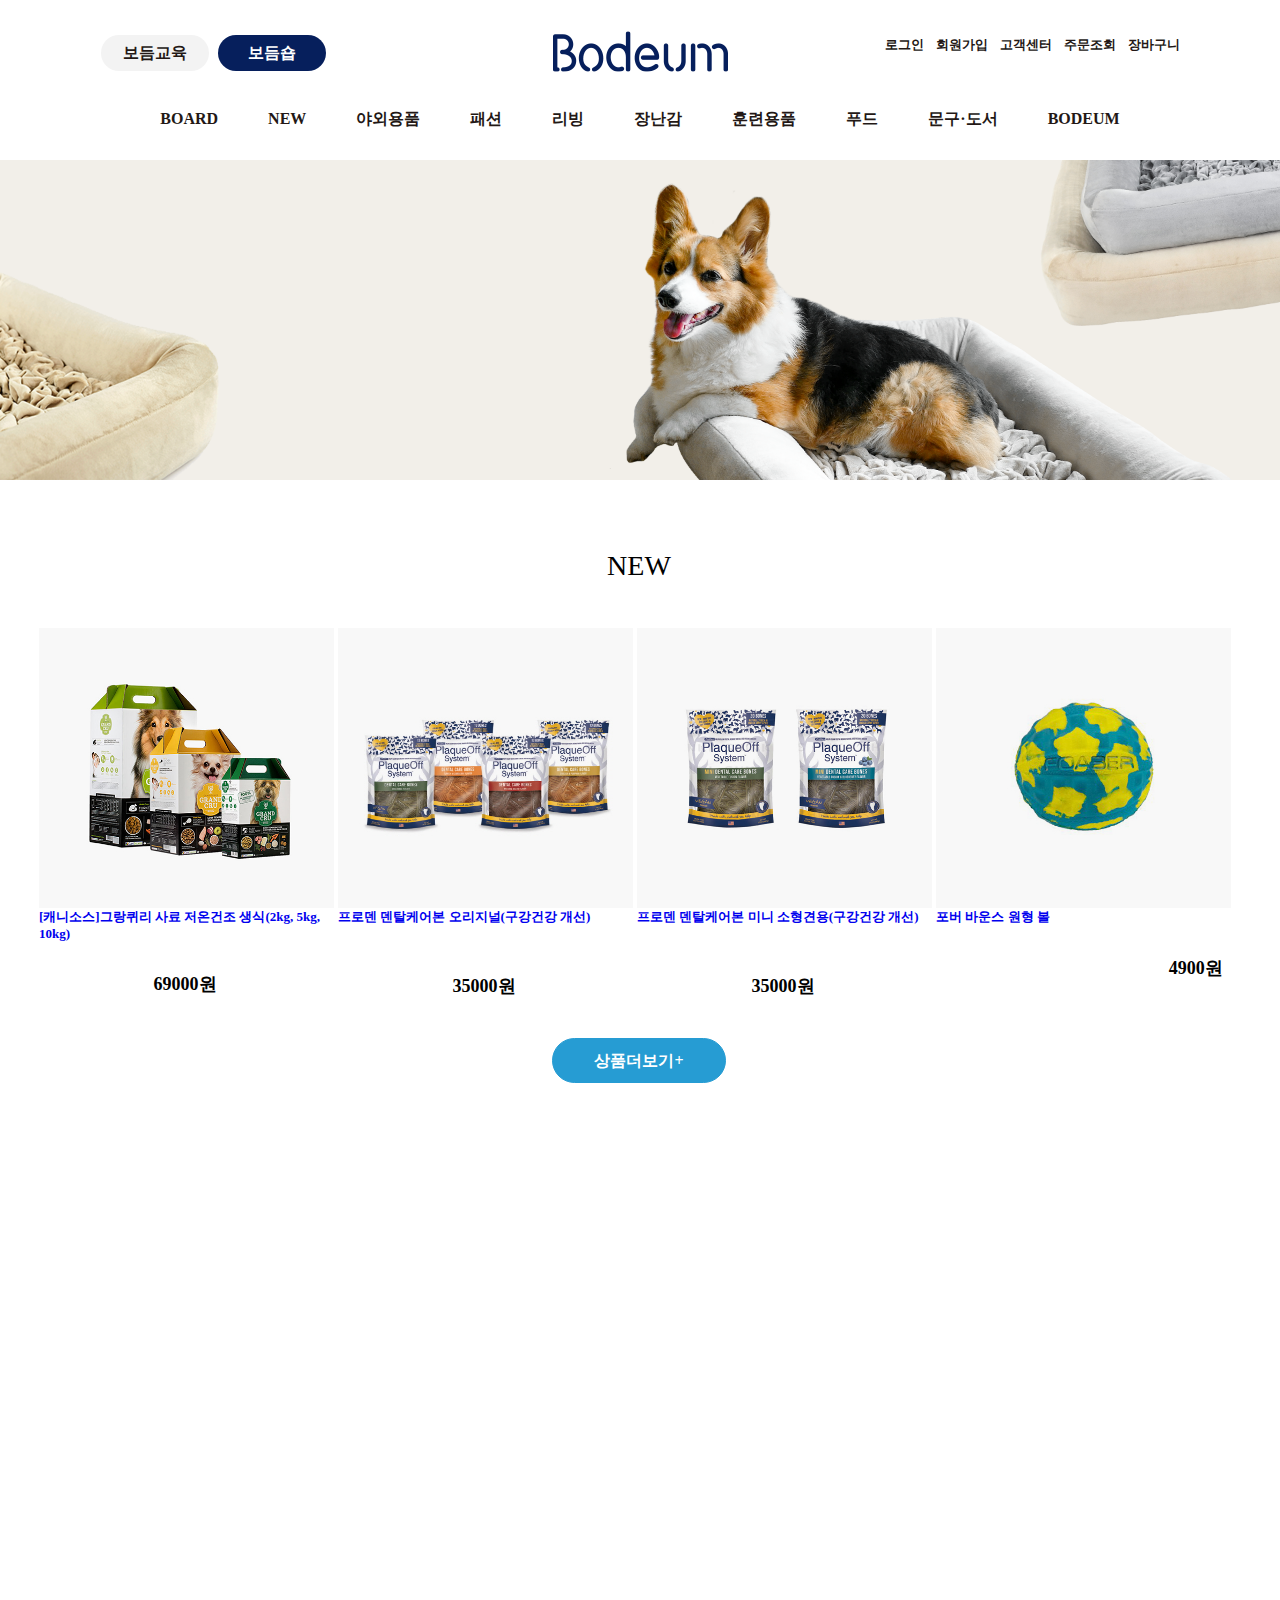
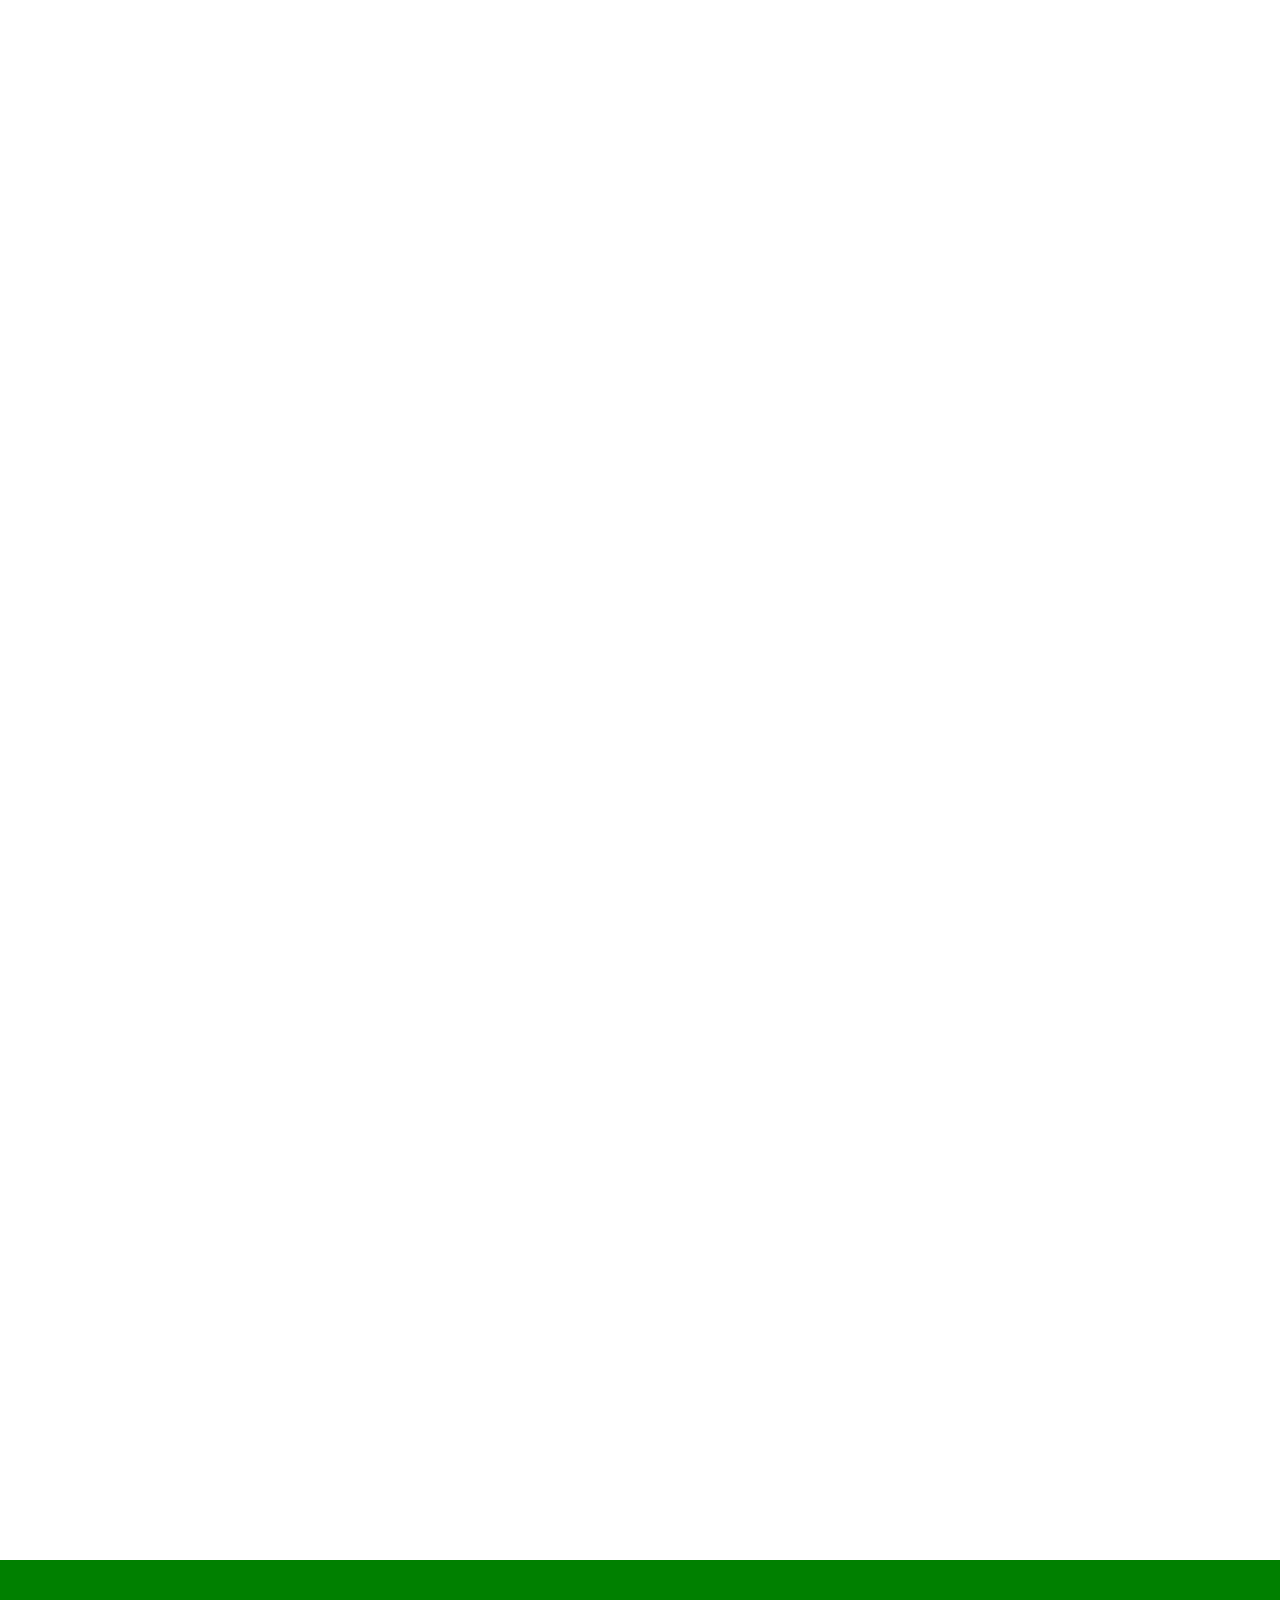
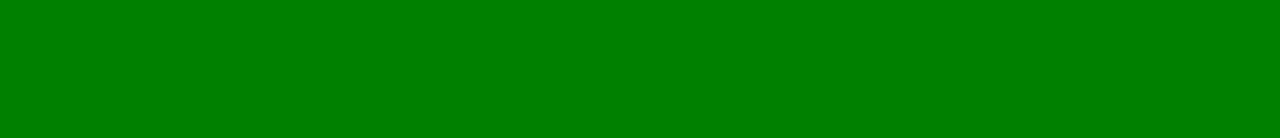
<file: WebContent/index.html>
<!-- 카피 사이트 : https://www.bodeum.co.kr/html/shop/index.php -->
<!DOCTYPE html>
<html>
<head>
<meta charset="UTF-8">
<title>Insert title here</title>
<link rel="stylesheet" href="./css/reset.css">
<link href="./css/default.css" rel="stylesheet">
<style type="text/css">

</style>
</head>
<body>

	<!-- header -->
	<header>
		<div id="header_d1" class="header_a">
			<div id ="head_dd1">
				<nav id="header_d1_nav1">
					<ul>
						<li id="li1"><a id="li1_a" href="#">보듬교육</a></li>
						<li id="li2"><a id="li2_a" href="#">보듬숍</a></li>
					</ul>
				</nav>
				<nav id="header_d1_nav2">
				<a href="index.html"><img src="./images/common/logo.png"></a>
				</nav>
				<nav id="header_d1_nav3">
					<ul>
						<li><a href="#">로그인</a></li>
						<li><a href="#">회원가입</a></li>
						<li><a href="#">고객센터</a></li>
						<li><a href="#">주문조회</a></li>
						<li><a href="#">장바구니</a></li>
					</ul>
				</nav>

			</div>
		</div>
		<div id="header_d2" class="header_b">
			<ul>
				<li><a href="./board/boardList.html">BOARD</a></li>
				<li><a href="#">NEW</a></li>
				<li><a href="#">야외용품</a></li>
				<li><a href="#">패션</a></li>
				<li><a href="#">리빙</a></li>
				<li><a href="#">장난감</a></li>
				<li><a href="#">훈련용품</a></li>
				<li><a href="#">푸드</a></li>
				<li><a href="#">문구·도서</a></li>
				<li><a href="#">BODEUM</a></li>
			</ul>
		</div>
	</header>
	
	<!-- section -->
	<section>
		<div id="sec_d1">
		<img src="./images/common/dog.png">
		</div>
		<div id="sec_d2">
			<div id ="sec_d2_d1">
				<div id="sec_strong">
					<strong>NEW</strong>
				</div>
				<div id="con_d1">
					<img src="./images/common/food1.jpg">
					<a href="#">[캐니소스]그랑퀴리 사료 저온건조 생식(2kg, 5kg, 10kg)</a>
					<div id= con_d1_d1>
						<strong>69000원</strong>
					</div>
				</div>
				<div id="con_d1">
					<img src="./images/common/food2.jpg">
					<a href="#">프로덴 덴탈케어본 오리지널(구강건강 개선)</a>
					<div id= con_d1_d2>
						<strong>35000원</strong>
					</div>
				</div>
				<div id="con_d1">
					<img src="./images/common/food3.jpg">
					<a href="#">프로덴 덴탈케어본 미니 소형견용(구강건강 개선)</a>
					<div id= con_d1_d2>
						<strong>35000원</strong>
					</div>
				</div>
				<div id="con_d1">
					<img src="./images/common/ball.jpg">
					<a href="#">포버 바운스 원형 볼</a>
					<div id= con_d1_d2>
						<strong>4900원</strong>
					</div>
				</div>
				
				<div id ="sec_btn">
					<a  id = "btn_a" href="#"><div id ="btn">상품더보기+</div></a>
				</div>
			</div>

		</div>
	</section>
	
	<!-- footer -->
	<footer></footer>
</body>
</html>
</file>
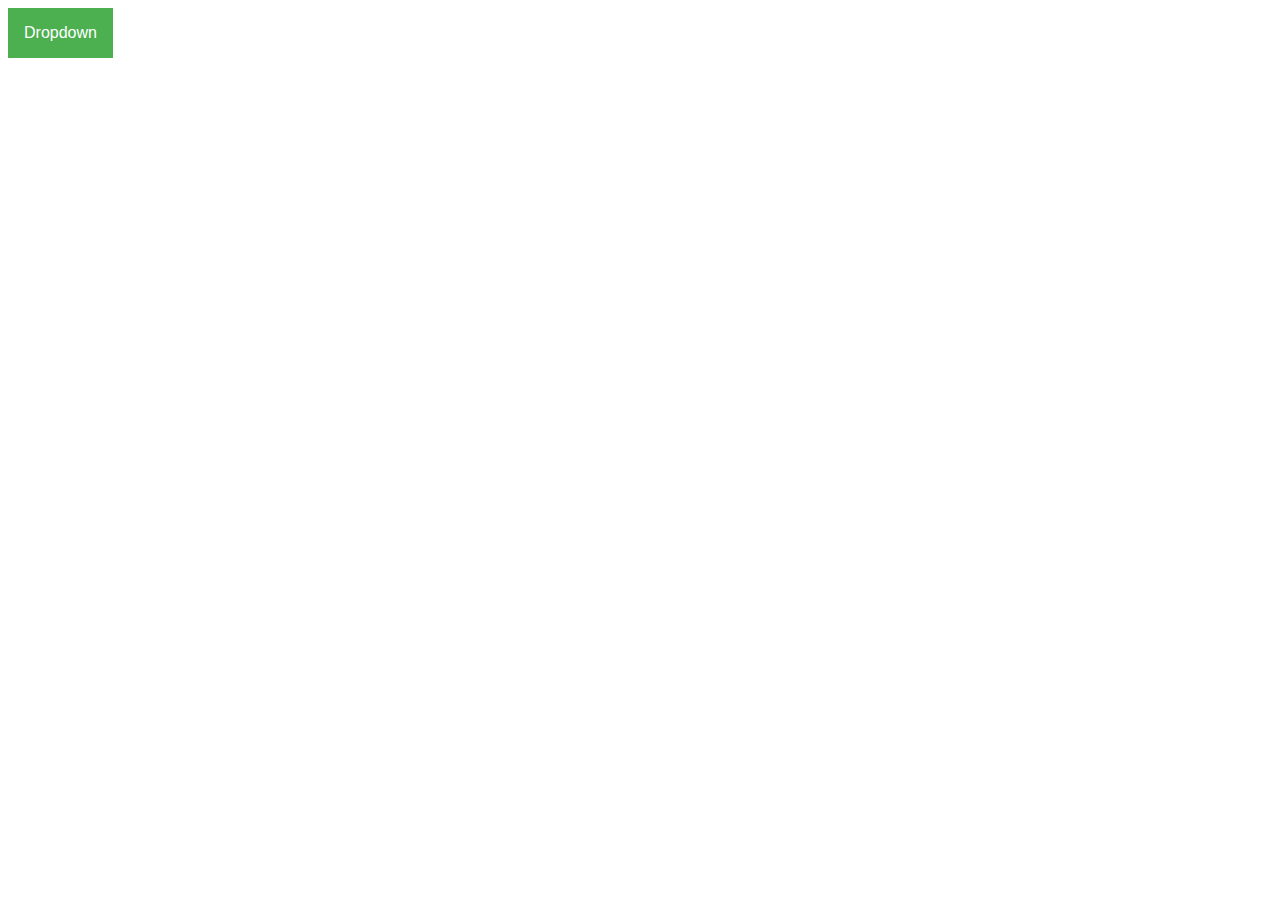
<file: WebContent/test.html>
<!DOCTYPE html>
<html>
<head>
<meta charset="UTF-8">
<title>Insert title here</title>

<style type="text/css">
/* Dropdown Button */
.dropbtn {
  background-color: #4CAF50;
  color: white;
  padding: 16px;
  font-size: 16px;
  border: none;
}

/* The container <div> - needed to position the dropdown content */
.dropdown {
  position: relative;
  display: inline-block;
}

/* Dropdown Content (Hidden by Default) */
.dropdown-content {
  display: none;
  position: absolute;
  background-color: #f1f1f1;
  min-width: 160px;
  box-shadow: 0px 8px 16px 0px rgba(0,0,0,0.2);
  z-index: 1;
}

/* Links inside the dropdown */
.dropdown-content a {
  color: black;
  padding: 12px 16px;
  text-decoration: none;
  display: block;
}

/* Change color of dropdown links on hover */
.dropdown-content a:hover {background-color: #ddd;}

/* Show the dropdown menu on hover */
.dropdown:hover .dropdown-content {display: block;}

/* Change the background color of the dropdown button when the dropdown content is shown */
.dropdown:hover .dropbtn {background-color: #3e8e41;}
</style>
</head>
<body>

<div class="dropdown">
  <button class="dropbtn">Dropdown</button>
  <div class="dropdown-content">
    <a href="#">Link 1</a>
    <a href="#">Link 2</a>
    <a href="#">Link 3</a>
  </div>
</div>
</body>
</html>
</file>
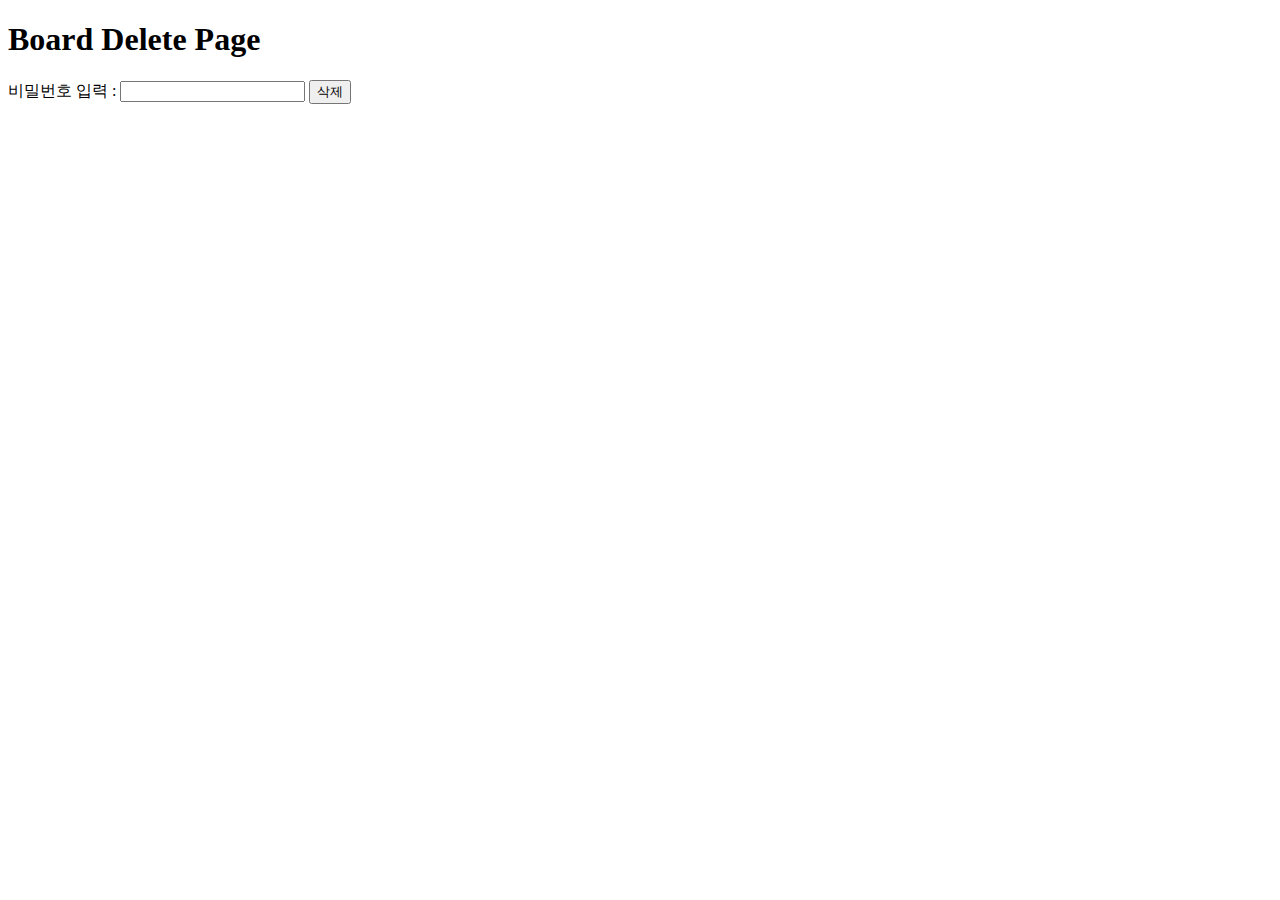
<file: WebContent/board/boardDelete.html>
<!DOCTYPE html>
<html>
<head>
<meta charset="UTF-8">
<title>Insert title here</title>
</head>
<body>
<h1>Board Delete Page</h1>
<!-- 비밀번호 입력 폼태그 -->
<form action="./boardList.html">
 비밀번호 입력 : <input type= "password">
<input type = "submit" value ="삭제">
</form>
</body>
</html>
</file>
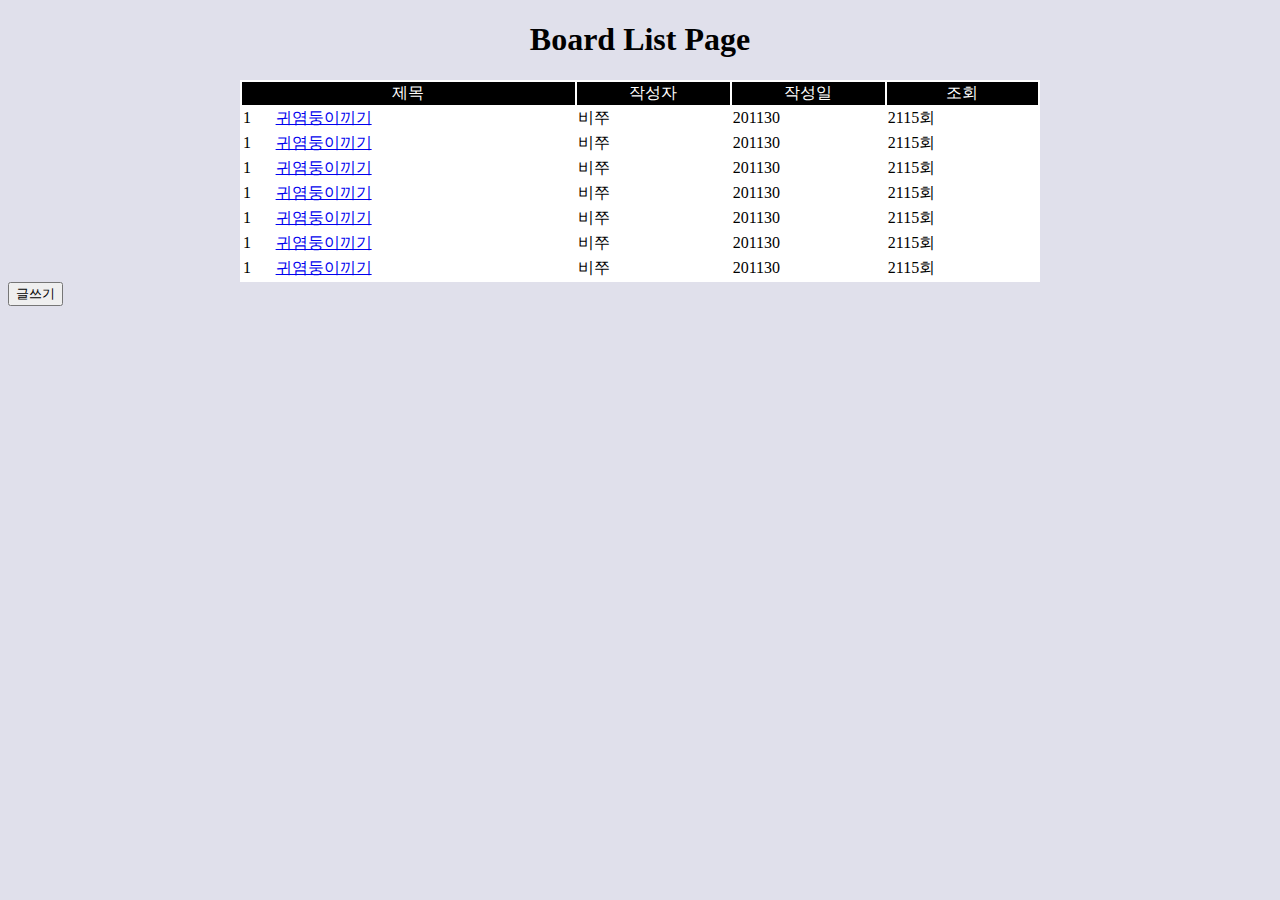
<file: WebContent/board/boardList.html>
<!DOCTYPE html>
<html>
<head>
<meta charset="UTF-8">
<title>Insert title here</title>

<style>
	.tr1 {
		width : 800px;
		margin : 0px auto;
		background-color: white;
		
	}
	
	.tr2{
		background-color: black;
		color : white;
		text-align: center;
	}
 body{
 	background-color: #e0e0eb;
 }

</style>
</head>
<body>
<h1 align="center">Board List Page</h1>
<!-- 게시판처럼 형식 갖추기 -> table사용 10개정도 -->
<!-- 게시판 리스트/제목 클릭하면 select로-->
<!-- 제목 클릭 -> select로 이동 -->
<!-- 글쓰기 : wirte로 이동 -->
<form action="./boardWrite.html">

<table class = "tr1">
	<tr class="tr2">
		<td colspan="2">제목</td>
		<td>작성자</td>
		<td>작성일</td>
		<td>조회</td>
	</tr>
	<tr>
		<td>1</td>
		<td class="td1"><a href="./boardSelect.html">귀염둥이끼기</a></td>
		<td class="td1">비쭈</td>
		<td class="td1">201130</td>
		<td class="td1">2115회</td>
	</tr>
	<tr>
		<td>1</td>
		<td><a href="./boardSelect.html">귀염둥이끼기</a></td>
		<td>비쭈</td>
		<td>201130</td>
		<td>2115회</td>
	</tr>
	<tr>
		<td>1</td>
		<td><a href="./boardSelect.html">귀염둥이끼기</a></td>
		<td>비쭈</td>
		<td>201130</td>
		<td>2115회</td>
	</tr>
	<tr>
		<td>1</td>
		<td><a href="./boardSelect.html">귀염둥이끼기</a></td>
		<td>비쭈</td>
		<td>201130</td>
		<td>2115회</td>
	</tr>
	
	<tr>
		<td>1</td>
		<td><a href="./boardSelect.html">귀염둥이끼기</a></td>
		<td>비쭈</td>
		<td>201130</td>
		<td>2115회</td>
	</tr>
	
	<tr>
		<td>1</td>
		<td><a href="./boardSelect.html">귀염둥이끼기</a></td>
		<td>비쭈</td>
		<td>201130</td>
		<td>2115회</td>
	</tr>
	
	<tr>
		<td>1</td>
		<td><a href="./boardSelect.html">귀염둥이끼기</a></td>
		<td>비쭈</td>
		<td>201130</td>
		<td>2115회</td>
	</tr>	
</table>
<input type="submit" value ="글쓰기">
</form>
</body>
</html>
</file>
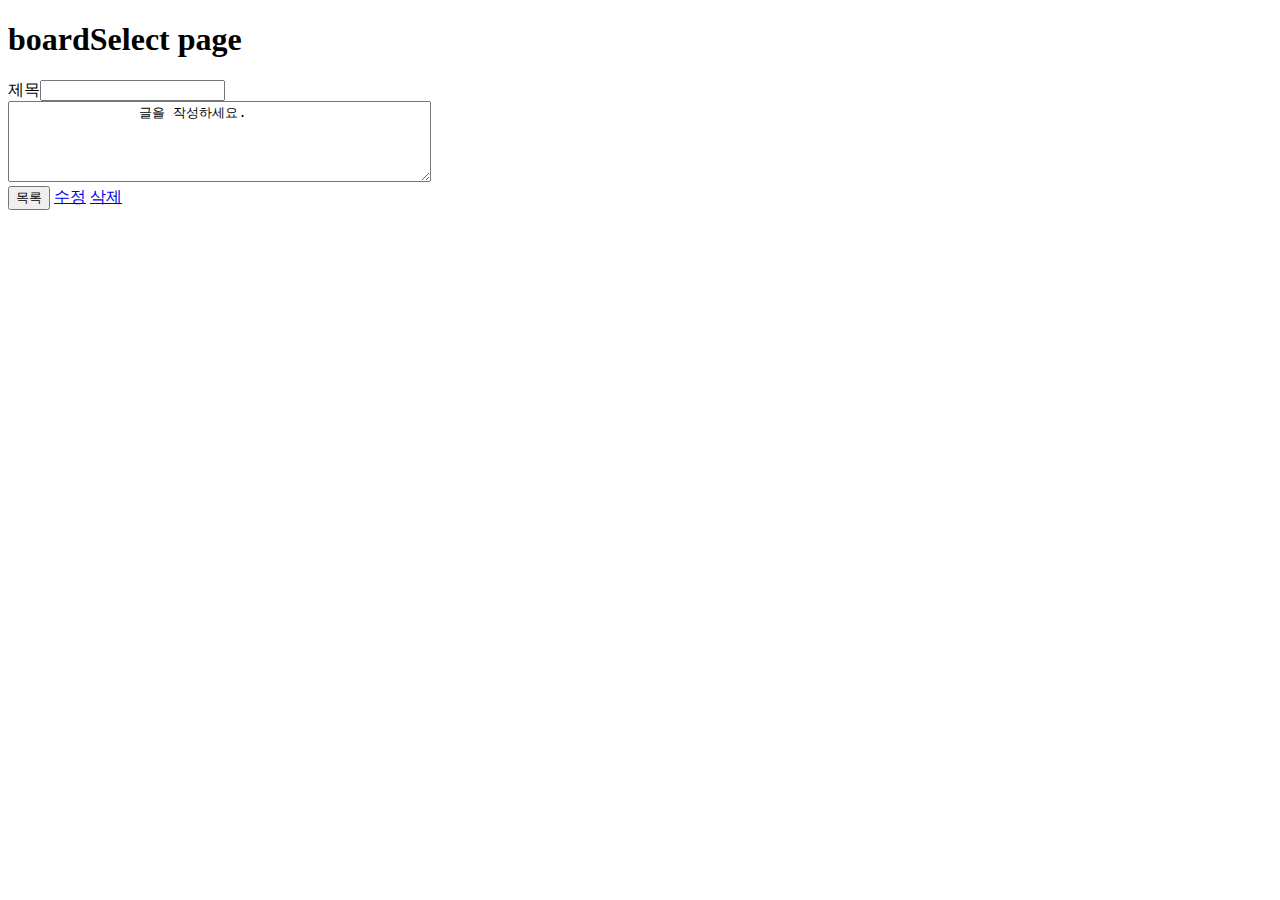
<file: WebContent/board/boardSelect.html>
<!DOCTYPE html>
<html>
<head>
<meta charset="UTF-8">
<title>Insert title here</title>
</head>
<body>
<h1>boardSelect page</h1>
<!--  list로 이동-->
<!-- update -> boardUpdate로 이동, delete도 -->
<form action="./boardList.html">
	제목<input type="text"><br>
	<textarea rows="5" cols="50">
		글을 작성하세요.
	</textarea><br>
	<input type="submit" value="목록">
	<a href ="./boardUpdate.html">수정</a>
	<a href ="./boardDelete.html">삭제</a>
</form>
</body>
</html>
</file>
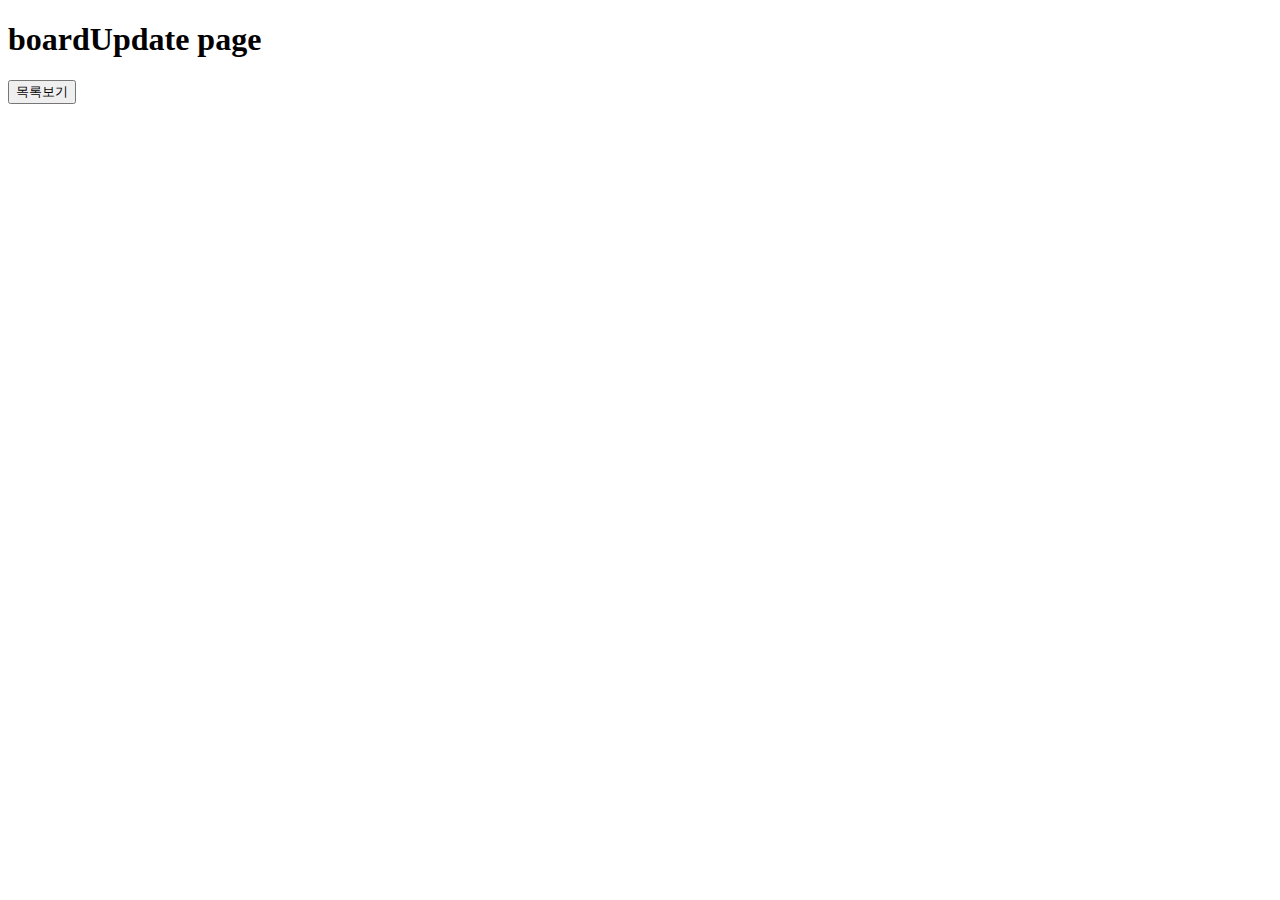
<file: WebContent/board/boardUpdate.html>
<!DOCTYPE html>
<html>
<head>
<meta charset="UTF-8">
<title>Insert title here</title>
</head>
<body>
<h1>boardUpdate page</h1>
<!-- form tag 사용 입력폼- 제목, 내용 작성버튼 -->
<!-- update 클릭하면 update로 -->
<!-- delete누르면 delte로 -->
<form action="./boardList.html">
<input type = "submit" value ="목록보기">
</form>
</body>
</html>
</file>
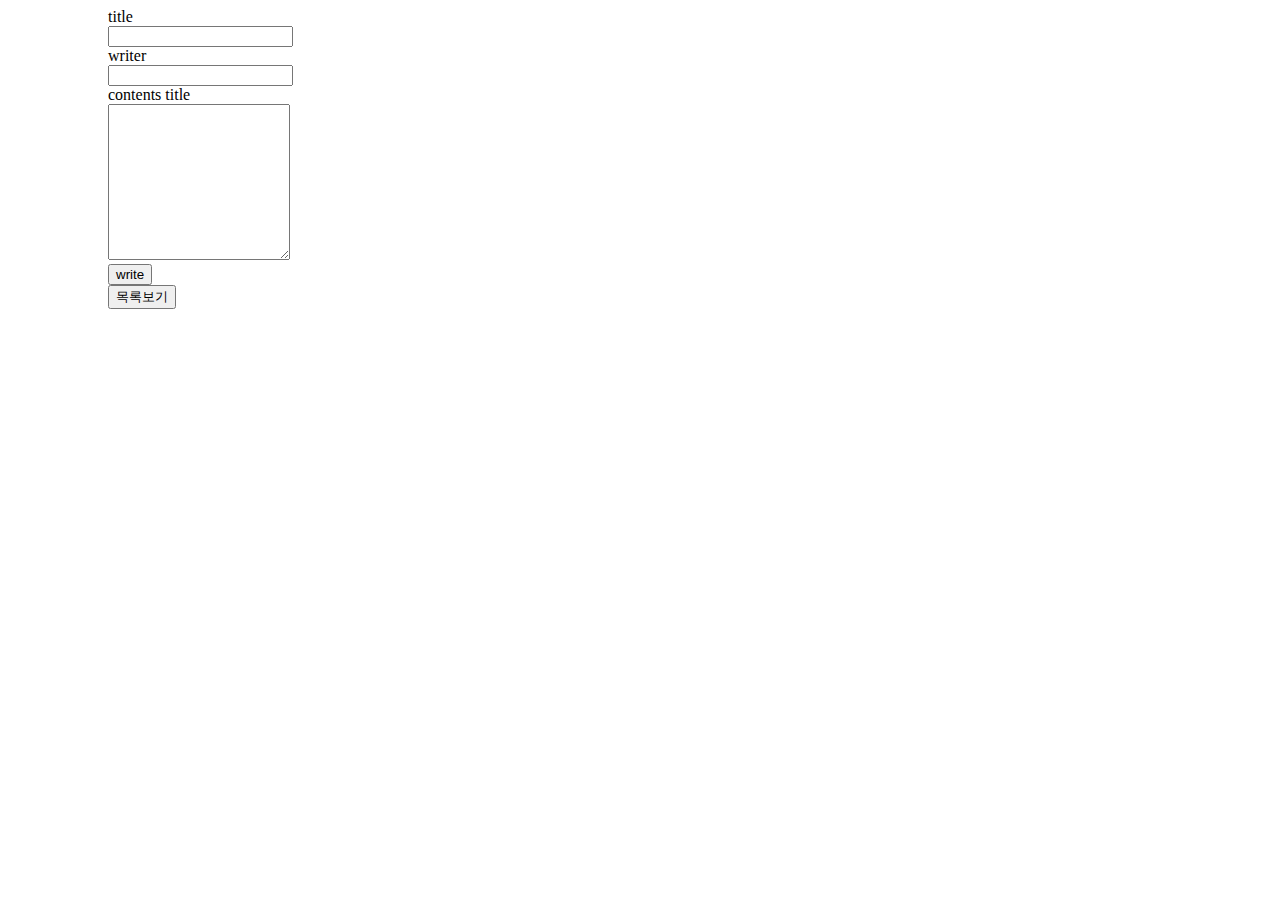
<file: WebContent/board/boardWrite.html>
<!DOCTYPE html>
<html>
<head>
<meta charset="UTF-8">
<title>Insert title here</title>

<style type="text/css">
 	.con{
 		margin-left: 100px;
 	}
</style>
</head>
<body>
<!-- form , 제목, 작성자, 내용 wirte버튼 -->

<div class="con">
	title<br>
	<input type = "text"><br>
	writer<br>
	<input type = "text"><br>
	contents
	title<br>
	<textarea rows="10" cols="20"></textarea><br>
	<input type = "button" value ="write">
	<form action="./boardList.html">

		<input type = "submit" value ="목록보기">
	</form>

</div>
</body>
</html>
</file>
<file: WebContent/css/default.css>
@charset "UTF-8";
/****************header**********************************/
header{
		width:100%;
		height: 160px;
		background-color: white;
	}
	
	#header_d1{
		width:1079px;
		height: 104px;
		margin: 0 auto;
	}
	
	#header_d2{
		width:1079px;
		height: 52px;
		margin: 0 auto;
	}

	#head_dd1{
		width:1079px;
		height:45px;
		position: absolute;
		top:30px;	
	}
	
	#header_d1_nav1{
		display : inline-block;	
		position:absolute;
		left:0px;
		width:226px;
		height: 36px;
	}
	#header_d1_nav1 a{
		text-decoration: none;
	}

	#header_d1_nav1 li{
		display : inline-block;
		position :absolute;
		list-style: none;
		height: 36px;
		width :108px;
		text-align: center;
		line-height: 36px;
		border-radius: 50px;	
		font-weight: bold;
		font-style: "Noto Sans KR";
	}
	#li1{
		background-color:#f3f3f3;
		left :0px;
		top:5px;
	}
	#li2{
		background-color:#061f5c;
		left :117px;
		top:5px;
	}
	#li1_a{
		color: #231815;
	}
	#li2_a{
		color: white;
	}
	#header_d1_nav2{
		display :inline-block;
		width:179px;
		height: 43px;
		background-color: white;
		position: absolute;
		left :450px;

	}
	
	#header_d1_nav3{
		width:353px;
		height: 22px;
		position: absolute;
		right: 0px;
		top:5px;
		background-color: white;
		text-align: right;
	}
	#header_d1_nav3 li{
		display : inline-block;
		list-style: none;

	}
	
	#header_d1_nav3 a{
		text-decoration: none;
		color: #231815;
		font-size: 0.813em;
		font-weight : bold;
		font-style: "Noto Sans KR";
		margin-left: 8px;
	}
	

	.header_b ul{
		text-align: center;
		margin-top:5px;
	}
	.header_b li{
		display: inline-block;
		width:auto;
		height: 50px;
		padding: 0px 23px;
	}
	
	.header_b a{
		text-decoration: none;
		color:#231815;
		font-weight: bold;
	}
	
	
	/****************section**********************************/
	
	section{
		width:100%;
		height: 3000px;
		margin : 0 auto;

	}
	
	#sec_d1{
		
		width: 100%;
		height: 320px;
	}
	
	#sec_d1>img
	{
		width:100%;
	}
	
	#sec_d2{
		width:1280px;
		height: 670px;
		margin :0 auto;
	}
	
	#sec_d2_d1{
		display :inline-block;
		width: 1200px;
		height: 526px;
		padding: 70px 20px;
		margin: 0 19px;

	}
	#sec_strong{
		width: 1200px;
		height: 48px;
		margin-bottom: 30px;
	}
	#sec_d2_d1 strong{
		display:inline-block;
		width:1200px;
		height:28px;
		font-size: 28px;
		text-align:center;
		font-weight: 500;
		
	}

	#con_d1{
		display: inline-block;
		width: 295px;
		height: 366px;
	}
	#sec_d2 img{
		float:left;
		width:295px;
		height: 280px;
	}
	
	#con_d1 a{
		float:left;
		font-size: 13px;
		text-decoration: none;
		color: :#231815;
		font-weight: bold;
	}
	
	#con_d1_d1{
		float: left;
		display: inline-block;
		width:71px;
		height: 18px;
		margin-top: 30px;
		margin-left: 110px;
	}
	
	#con_d1_d2{
		float: left;
		display: inline-block;
		width:71px;
		height: 18px;
		margin-top: 48px;
		margin-left: 110px;
	}

	#con_d1 strong {
		display: inline-block;
		position: absolute;
		font-size: 18px;
		width:72px;
		font-weight: bold;
	}
	
	#sec_btn{
		width:1200px;
		height: 43px;
		margin:40px auto 0px;
		text-align: center;
	}
	

	#btn_a{
		text-decoration:none;
		display:inline-block;
		width: 172px;
		height:43px;
		background-color: #269cd3;
		border-radius: 50px;
		border: 1px #269cd3 solid;
		color:  white;
		line-height: 43px;
		font-weight: bold;
	}
	
	#btn_a:hover{
		background-color: white;
		color: #269cd3;
	}
	
	/****************footer**********************************/
	footer{
		width: 100%;
		height:178px;
		background-color: green;
	}
</file>
